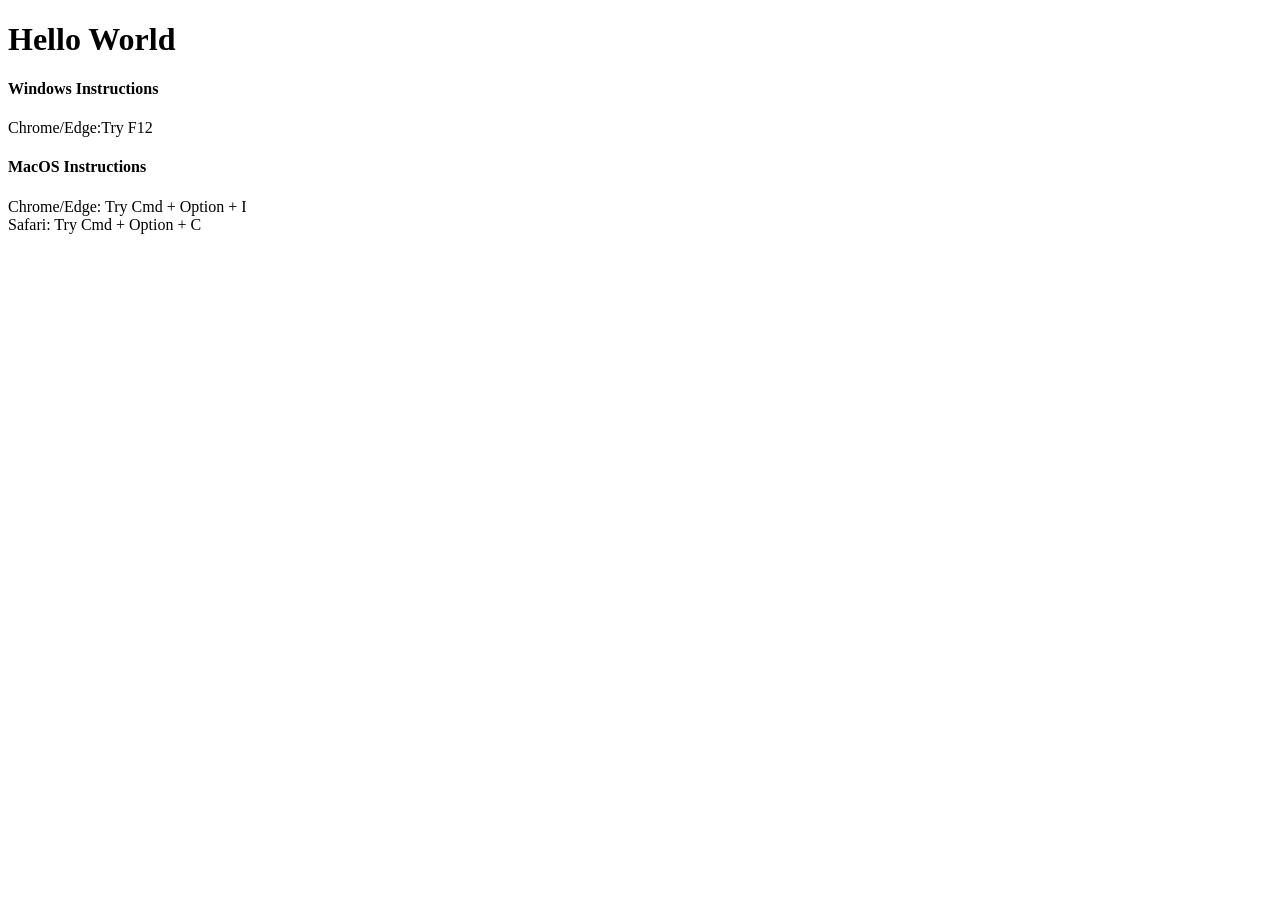
<file: demos/01_Demo_HelloWorld/index.html>
<!DOCTYPE html>
<html lang="en">
<head>
    <meta charset="UTF-8">
    <meta name="viewport" content="width=device-width, initial-scale=1.0">
    <title>Hello World</title>

</head>
<body>

    <div class="page-layout">

        <div class="container">

            <h1>Hello World</h1>
            <h4>Windows Instructions</h4>
            <p>
                Chrome/Edge:Try F12
            </p>
            <h4>MacOS Instructions</h4>
            <p>
                Chrome/Edge: Try Cmd + Option + I <br>
                Safari: Try Cmd + Option + C
            </p>

        </div>

    </div>

    <script>

        function sayHello() {

            var myName =  "Hannah";

            if (myName == "Josh") {

                // Josh Speaks
                console.log("Hello, World! My name is Josh.");

            } else if(myName == "Hannah") {

                // Hannah Speaks
                console.log("Hello, World! My name is Hannah.");

            } else {

                // Assign a default message.
                console.log("Hello, World!");

            }

            // Assign a message that always displays.
            console.log("The End.");

        }


        sayHello();


    </script>

</body>
</html>
</file>
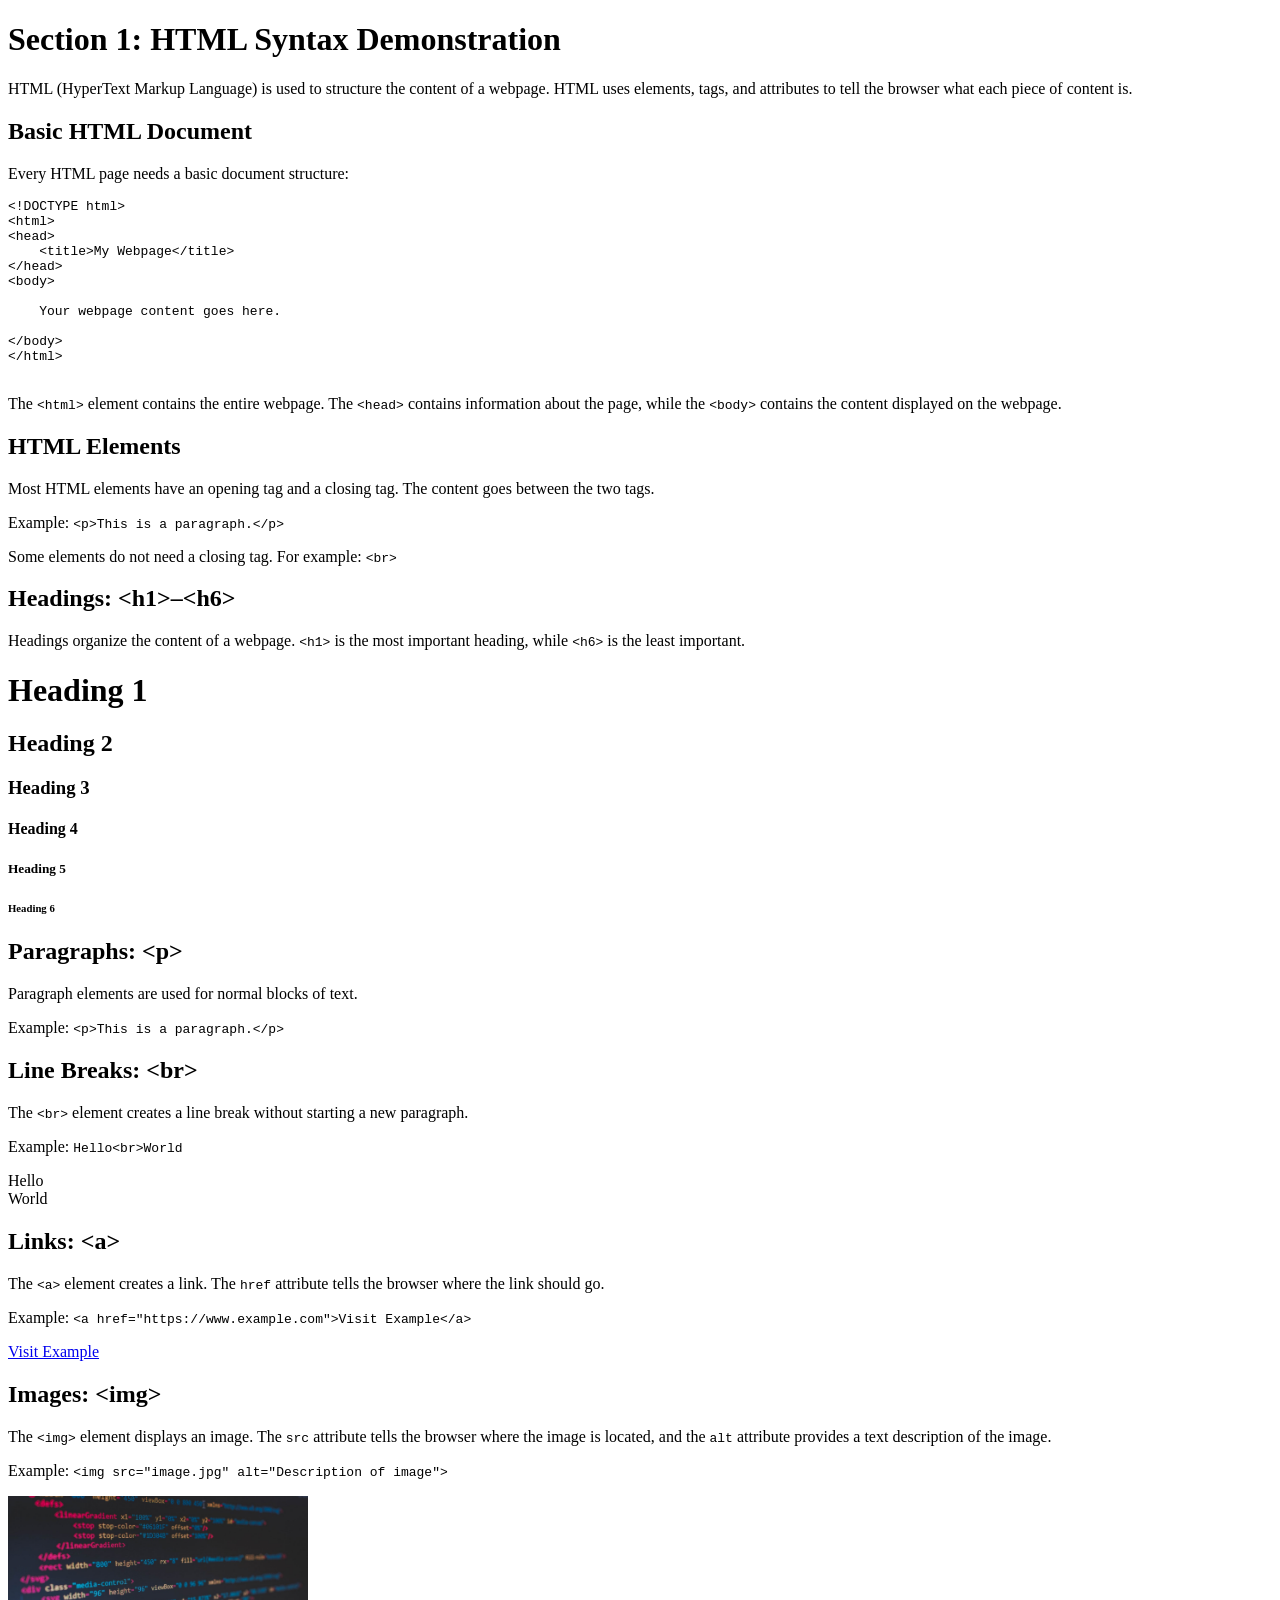
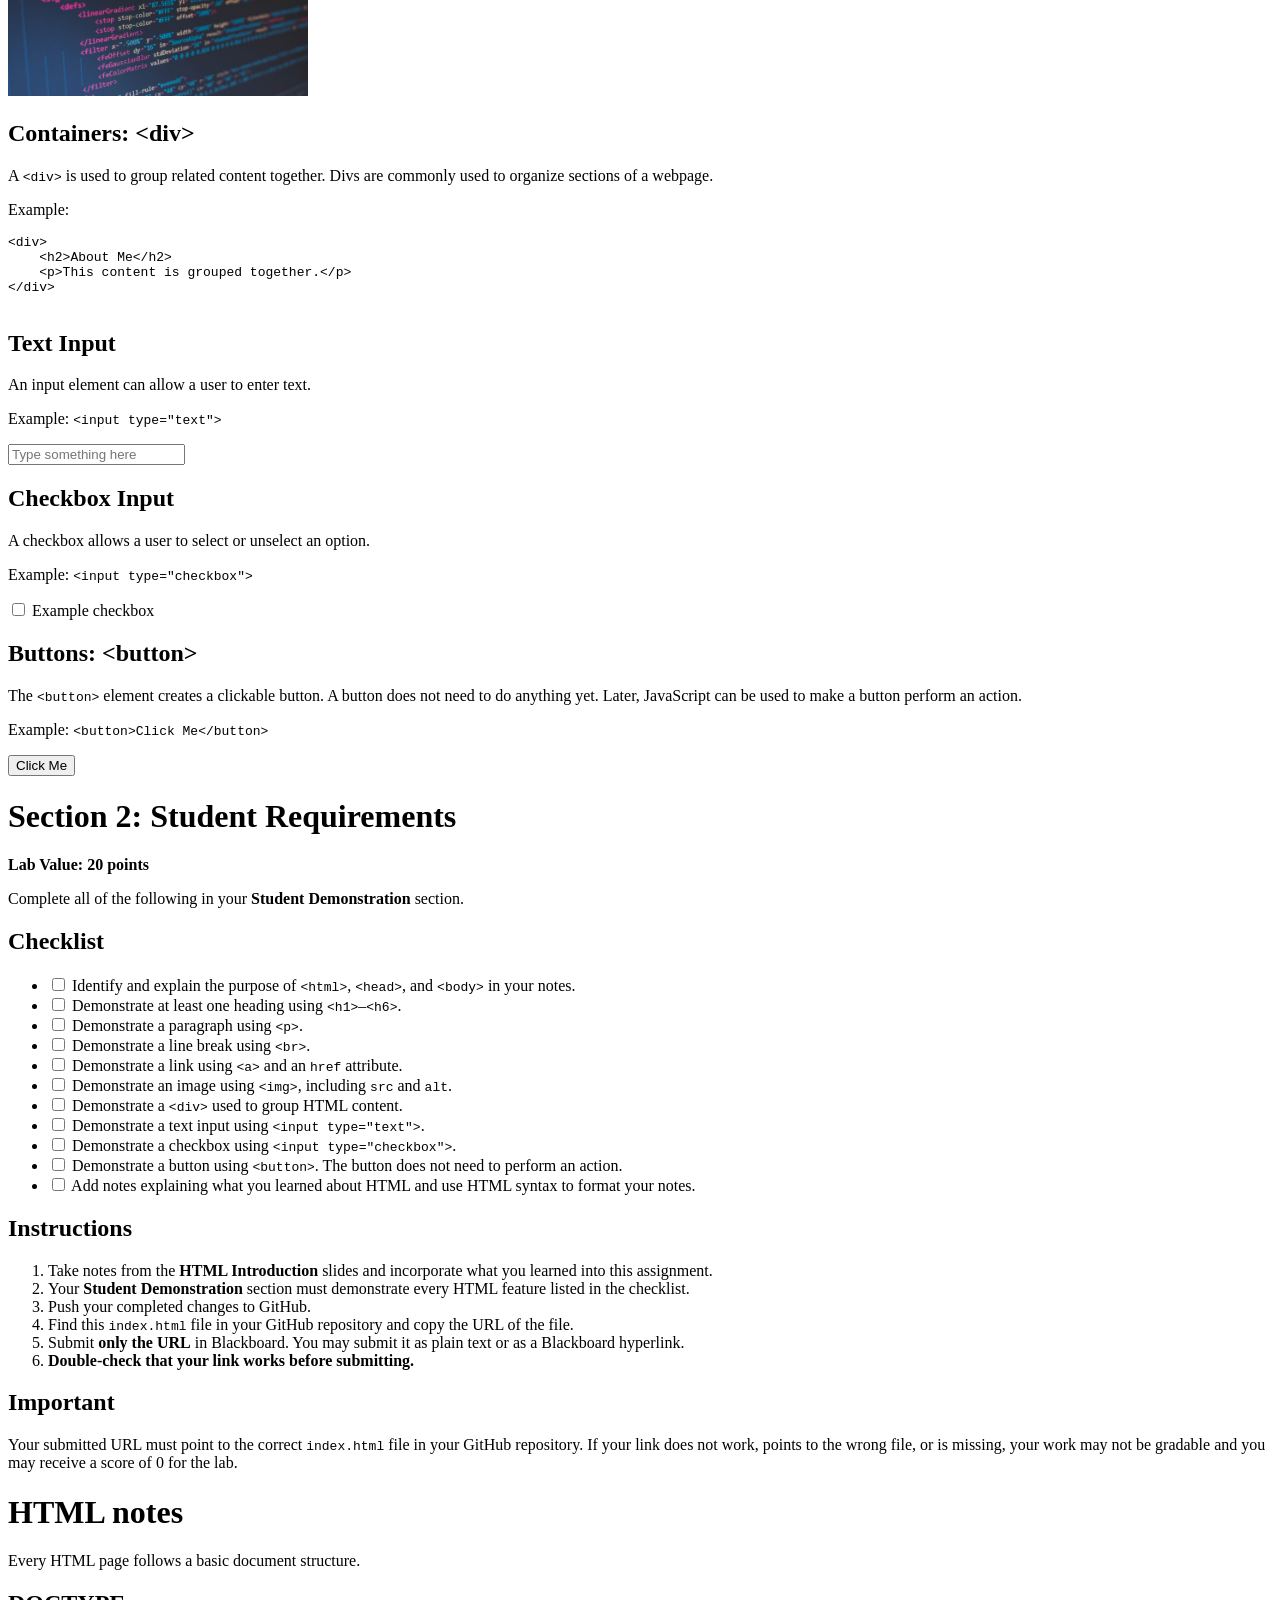
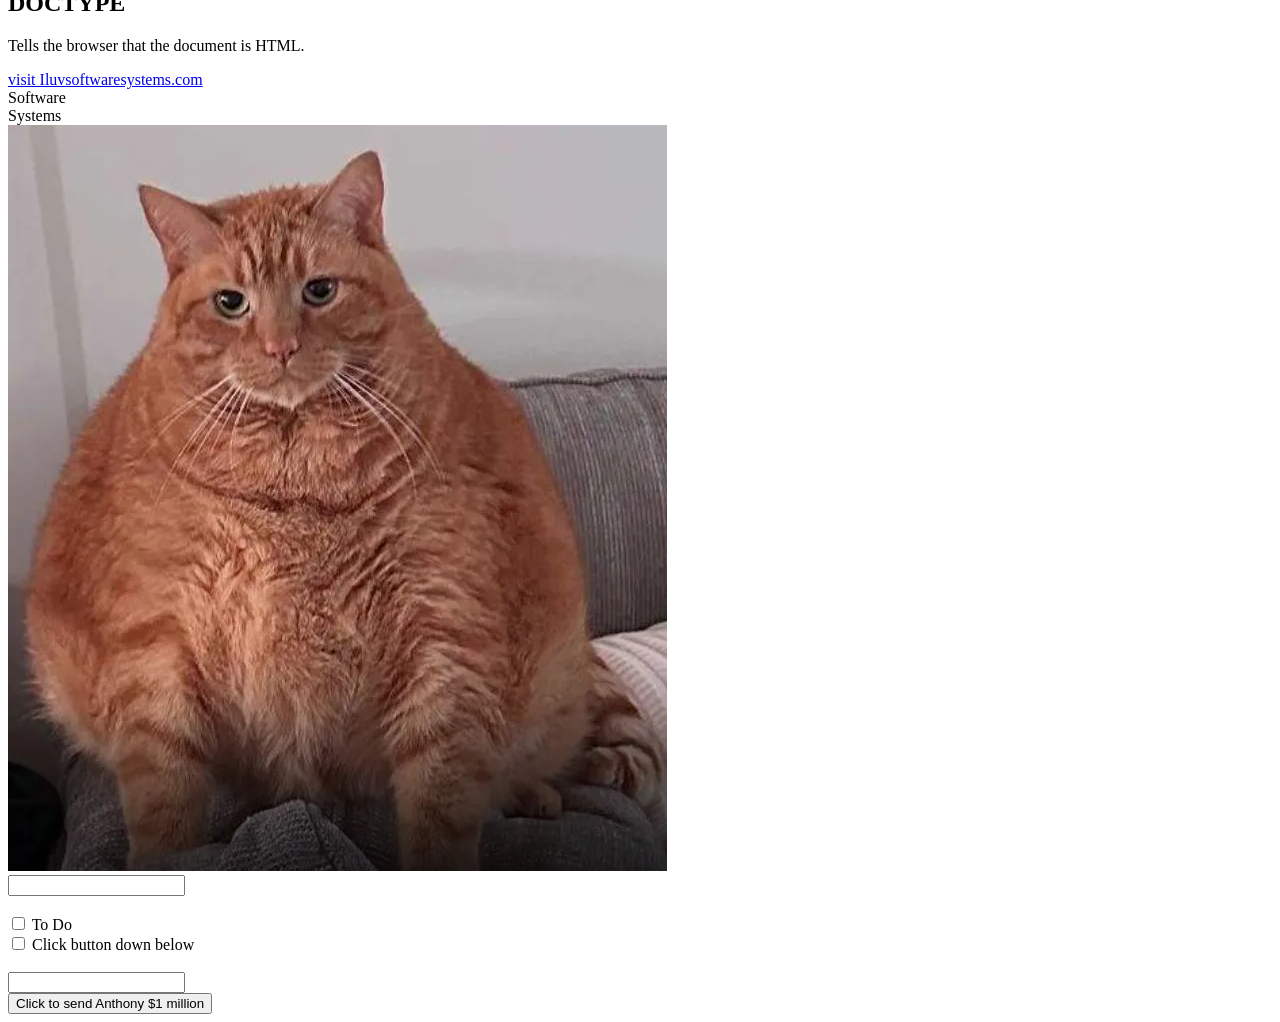
<file: labs/lab04-HTML-introduction/index.html>
<!DOCTYPE html>
<html lang="en">
<head>
    <meta charset="UTF-8">
    <title>Hyper Text Markup Language</title>
</head>

<body>

    <!-- =========================================================
         SECTION 1: HTML SYNTAX DEMONSTRATION
         ========================================================= -->

    <div>
        <h1>Section 1: HTML Syntax Demonstration</h1>

        <p>
            HTML (HyperText Markup Language) is used to structure the
            content of a webpage. HTML uses elements, tags, and attributes
            to tell the browser what each piece of content is.
        </p>

        <h2>Basic HTML Document</h2>

        <p>
            Every HTML page needs a basic document structure:
        </p>

        <pre>
&lt;!DOCTYPE html&gt;
&lt;html&gt;
&lt;head&gt;
    &lt;title&gt;My Webpage&lt;/title&gt;
&lt;/head&gt;
&lt;body&gt;

    Your webpage content goes here.

&lt;/body&gt;
&lt;/html&gt;
        </pre>

        <p>
            The <code>&lt;html&gt;</code> element contains the entire webpage.
            The <code>&lt;head&gt;</code> contains information about the page,
            while the <code>&lt;body&gt;</code> contains the content displayed
            on the webpage.
        </p>


        <h2>HTML Elements</h2>

        <p>
            Most HTML elements have an opening tag and a closing tag.
            The content goes between the two tags.
        </p>

        <p>
            Example:
            <code>&lt;p&gt;This is a paragraph.&lt;/p&gt;</code>
        </p>

        <p>
            Some elements do not need a closing tag. For example:
            <code>&lt;br&gt;</code>
        </p>


        <h2>Headings: &lt;h1&gt;–&lt;h6&gt;</h2>

        <p>
            Headings organize the content of a webpage.
            <code>&lt;h1&gt;</code> is the most important heading,
            while <code>&lt;h6&gt;</code> is the least important.
        </p>

        <h1>Heading 1</h1>
        <h2>Heading 2</h2>
        <h3>Heading 3</h3>
        <h4>Heading 4</h4>
        <h5>Heading 5</h5>
        <h6>Heading 6</h6>


        <h2>Paragraphs: &lt;p&gt;</h2>

        <p>
            Paragraph elements are used for normal blocks of text.
        </p>

        <p>
            Example:
            <code>&lt;p&gt;This is a paragraph.&lt;/p&gt;</code>
        </p>


        <h2>Line Breaks: &lt;br&gt;</h2>

        <p>
            The <code>&lt;br&gt;</code> element creates a line break
            without starting a new paragraph.
        </p>

        <p>
            Example:
            <code>Hello&lt;br&gt;World</code>
        </p>

        <p>
            Hello<br>
            World
        </p>


        <h2>Links: &lt;a&gt;</h2>

        <p>
            The <code>&lt;a&gt;</code> element creates a link.
            The <code>href</code> attribute tells the browser where
            the link should go.
        </p>

        <p>
            Example:
            <code>&lt;a href="https://www.example.com"&gt;Visit Example&lt;/a&gt;</code>
        </p>

        <p>
            <a href="https://www.example.com">Visit Example</a>
        </p>


        <h2>Images: &lt;img&gt;</h2>

        <p>
            The <code>&lt;img&gt;</code> element displays an image.
            The <code>src</code> attribute tells the browser where the
            image is located, and the <code>alt</code> attribute provides
            a text description of the image.
        </p>

        <p>
            Example:
            <code>&lt;img src="image.jpg" alt="Description of image"&gt;</code>
        </p>

        <img src="./assets/image.jpg" alt="HTML Webpage" width="300" height="200">


        <h2>Containers: &lt;div&gt;</h2>

        <p>
            A <code>&lt;div&gt;</code> is used to group related content
            together. Divs are commonly used to organize sections of a webpage.
        </p>

        <p>
            Example:
        </p>

        <pre>
&lt;div&gt;
    &lt;h2&gt;About Me&lt;/h2&gt;
    &lt;p&gt;This content is grouped together.&lt;/p&gt;
&lt;/div&gt;
        </pre>


        <h2>Text Input</h2>

        <p>
            An input element can allow a user to enter text.
        </p>

        <p>
            Example:
            <code>&lt;input type="text"&gt;</code>
        </p>

        <p>
            <input type="text" placeholder="Type something here">
        </p>


        <h2>Checkbox Input</h2>

        <p>
            A checkbox allows a user to select or unselect an option.
        </p>

        <p>
            Example:
            <code>&lt;input type="checkbox"&gt;</code>
        </p>

        <p>
            <input type="checkbox"> Example checkbox
        </p>


        <h2>Buttons: &lt;button&gt;</h2>

        <p>
            The <code>&lt;button&gt;</code> element creates a clickable
            button. A button does not need to do anything yet. Later,
            JavaScript can be used to make a button perform an action.
        </p>

        <p>
            Example:
            <code>&lt;button&gt;Click Me&lt;/button&gt;</code>
        </p>

        <p>
            <button>Click Me</button>
        </p>

    </div>


    <!-- =========================================================
         SECTION 2: STUDENT REQUIREMENTS
         ========================================================= -->

    <div>

        <h1>Section 2: Student Requirements</h1>

        <p>
            <strong>Lab Value: 20 points</strong>
        </p>

        <p>
            Complete all of the following in your
            <strong>Student Demonstration</strong> section.
        </p>


        <h2>Checklist</h2>

        <ul>

            <li>
                <input type="checkbox">
                Identify and explain the purpose of
                <code>&lt;html&gt;</code>, <code>&lt;head&gt;</code>,
                and <code>&lt;body&gt;</code> in your notes.
            </li>

            <li>
                <input type="checkbox">
                Demonstrate at least one heading using
                <code>&lt;h1&gt;</code>–<code>&lt;h6&gt;</code>.
            </li>

            <li>
                <input type="checkbox">
                Demonstrate a paragraph using <code>&lt;p&gt;</code>.
            </li>

            <li>
                <input type="checkbox">
                Demonstrate a line break using <code>&lt;br&gt;</code>.
            </li>

            <li>
                <input type="checkbox">
                Demonstrate a link using <code>&lt;a&gt;</code> and
                an <code>href</code> attribute.
            </li>

            <li>
                <input type="checkbox">
                Demonstrate an image using <code>&lt;img&gt;</code>,
                including <code>src</code> and <code>alt</code>.
            </li>

            <li>
                <input type="checkbox">
                Demonstrate a <code>&lt;div&gt;</code> used to group
                HTML content.
            </li>

            <li>
                <input type="checkbox">
                Demonstrate a text input using
                <code>&lt;input type="text"&gt;</code>.
            </li>

            <li>
                <input type="checkbox">
                Demonstrate a checkbox using
                <code>&lt;input type="checkbox"&gt;</code>.
            </li>

            <li>
                <input type="checkbox">
                Demonstrate a button using <code>&lt;button&gt;</code>.
                The button does not need to perform an action.
            </li>

            <li>
                <input type="checkbox">
                Add notes explaining what you learned about HTML and
                use HTML syntax to format your notes.
            </li>

        </ul>


        <h2>Instructions</h2>

        <ol>

            <li>
                Take notes from the <strong>HTML Introduction</strong>
                slides and incorporate what you learned into this assignment.
            </li>

            <li>
                Your <strong>Student Demonstration</strong> section must
                demonstrate every HTML feature listed in the checklist.
            </li>

            <li>
                Push your completed changes to GitHub.
            </li>

            <li>
                Find this <code>index.html</code> file in your GitHub
                repository and copy the URL of the file.
            </li>

            <li>
                Submit <strong>only the URL</strong> in Blackboard.
                You may submit it as plain text or as a Blackboard hyperlink.
            </li>

            <li>
                <strong>Double-check that your link works before submitting.</strong>
            </li>

        </ol>


        <h2>Important</h2>

        <p>
            Your submitted URL must point to the correct
            <code>index.html</code> file in your GitHub repository.
            If your link does not work, points to the wrong file, or is
            missing, your work may not be gradable and you may receive
            a score of 0 for the lab.
        </p>

    </div>


    <!-- =========================================================
         SECTION 3: STUDENT DEMONSTRATION
         ========================================================= -->
    
    
    <div>
    <h1> HTML notes </h1>
    <p> Every HTML page follows a basic document structure. </p>
    <h2> DOCTYPE</h2>
    <p> Tells the browser that the document is HTML.</p>
    </div>



    <a href="https://github.com/Antwestern17"> visit Iluvsoftwaresystems.com </a>
    <div>
    Software<br>Systems
    </div>
    <div>
    <img src="./assets/fat cat.webp" alt="Fat orange Cat">
    </div>
    
     <div>
    <input type="text">
    </div>
   
    <br>
    <input type="checkbox"> To Do
    
    <br>
    <input type="checkbox"> Click button down below
    <br>
    <br>
    <input type="text">
    <br>
    <button>Click to send Anthony $1 million</button>

    





</body>
</file>
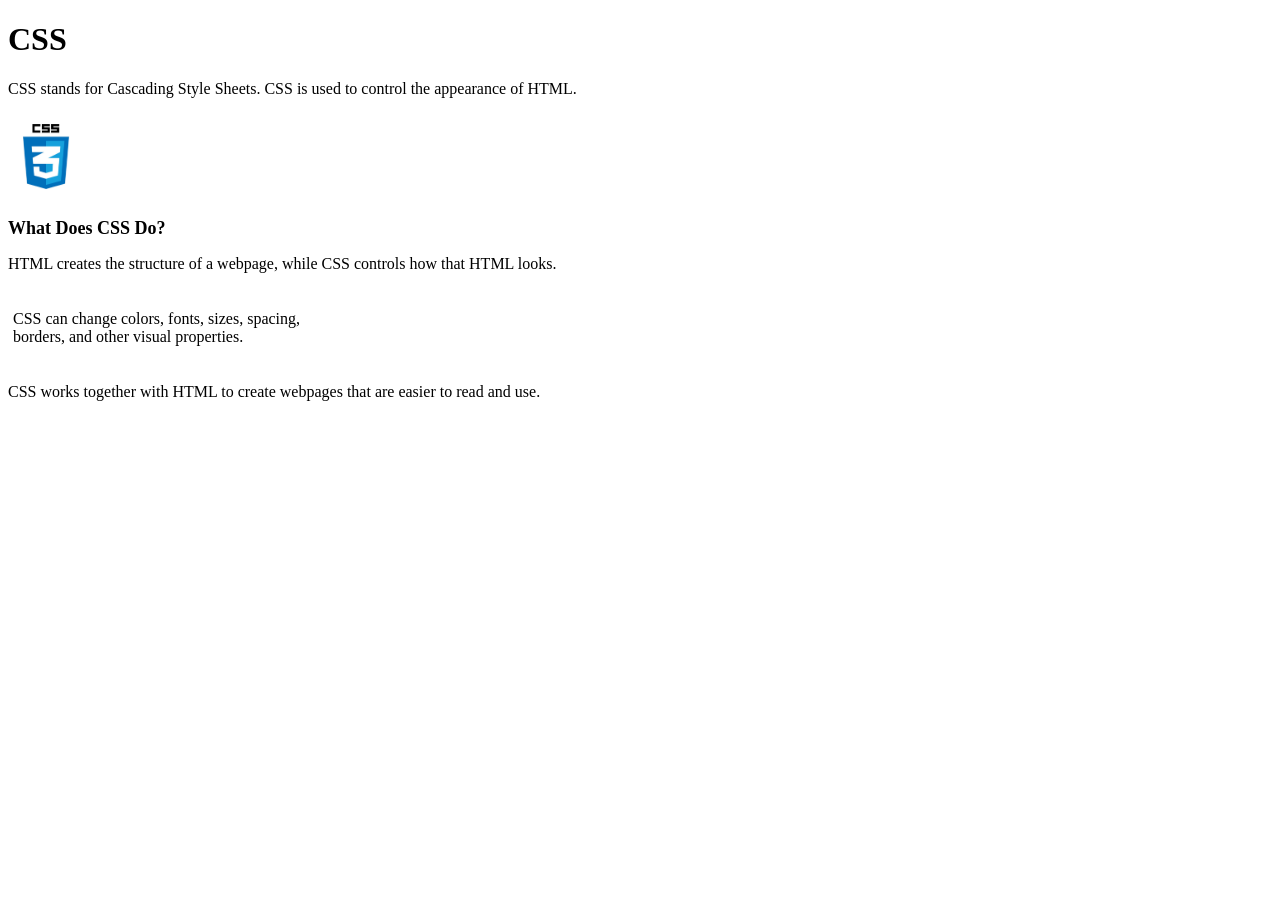
<file: labs/lab05-CSS-introduction/index.html>
<!DOCTYPE html>
<html lang="en">
<head>
    <meta charset="UTF-8">
    <meta name="viewport" content="width=device-width, initial-scale=1.0">
    <title>Introduction to CSS</title>

    <!-- EXTERNAL CSS: This HTML file is connected to the style.css file. -->
    <link rel="stylesheet" href="./styling/style.css">

    <!-- INTERNAL CSS: This style is written directly inside this HTML file. -->
    <style>
        body {
            background-color: white;
        }
    </style>
</head>
<body>

    <h1>CSS</h1>

    <p>CSS stands for Cascading Style Sheets. CSS is used to control the appearance of HTML.</p>

    <img id="cssLogo" src="./assets/CSS3_logo.jpg" alt="CSS Logo">

    <h2>What Does CSS Do?</h2>

    <p>HTML creates the structure of a webpage, while CSS controls how that HTML looks.</p>

    <div class="info-box">
        <p>CSS can change colors, fonts, sizes, spacing, borders, and other visual properties.</p>
    </div>

    <!-- INLINE CSS: This style is written directly inside this HTML element. -->
    <p style="font-weight: normal;">CSS works together with HTML to create webpages that are easier to read and use.</p>

</body>
</html>
</file>
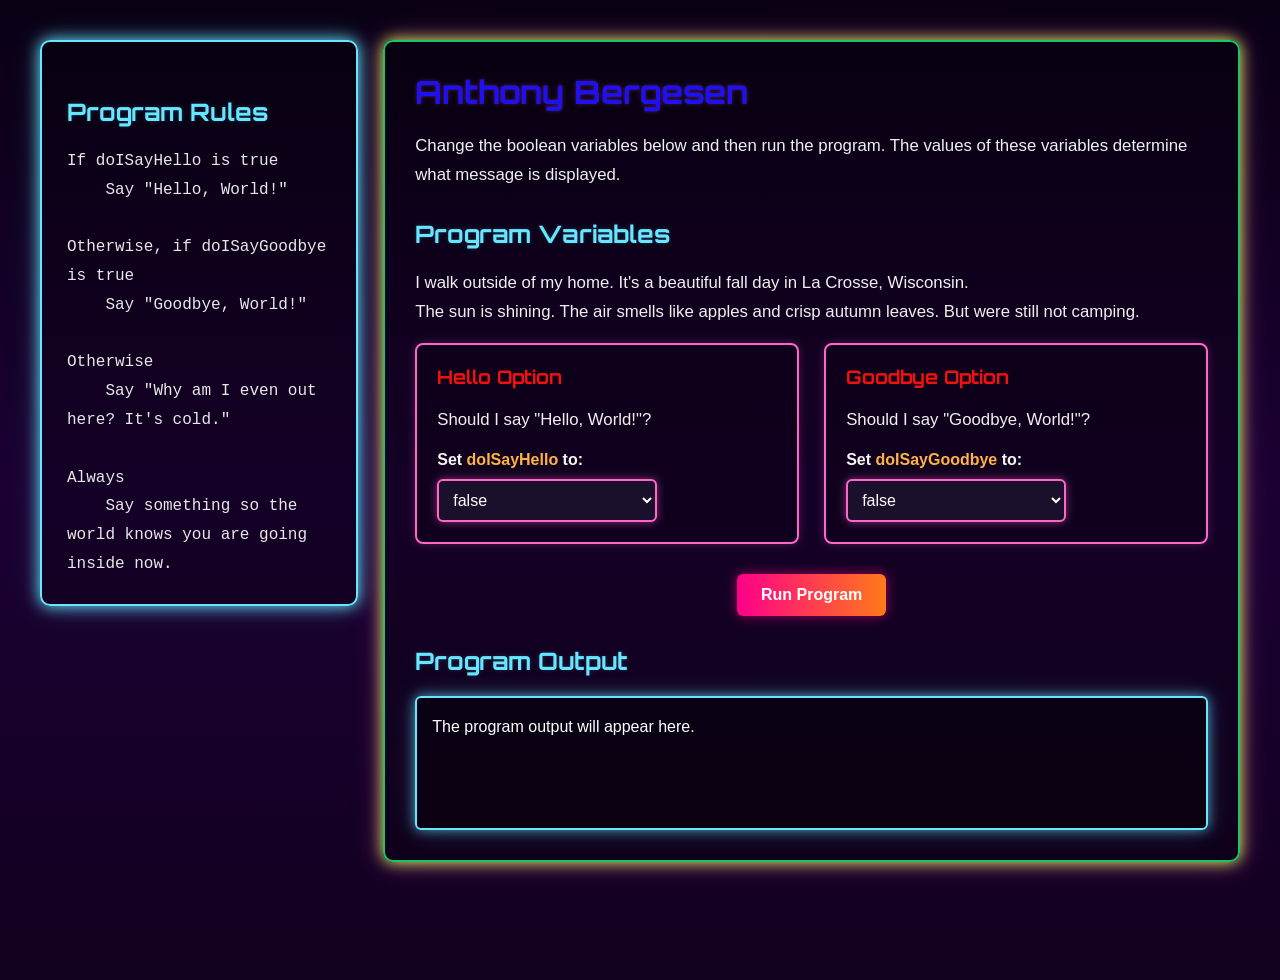
<file: labs/lab06-programming-introduction/index.html>
<!DOCTYPE html>
<html lang="en">
<head>
    <meta charset="UTF-8">
    <meta name="viewport" content="width=device-width, initial-scale=1.0">
    <title>Decision Making Program</title>

    <link rel="stylesheet" type="text/css" href="css/style.css">
</head>
<body>

    <div class="page-layout">

        <aside class="sidebar">

            <h2>Program Rules</h2>

            <div class="rules">

                If doISayHello is true<br>
                &nbsp;&nbsp;&nbsp;&nbsp;Say "Hello, World!"<br><br>

                Otherwise, if doISayGoodbye is true<br>
                &nbsp;&nbsp;&nbsp;&nbsp;Say "Goodbye, World!"<br><br>

                Otherwise<br>
                &nbsp;&nbsp;&nbsp;&nbsp;Say "Why am I even out here? It's cold."<br><br>

                Always<br>
                &nbsp;&nbsp;&nbsp;&nbsp;Say something so the world knows you are going inside now.

            </div>

        </aside>

        <div class="container">

            <h1>Anthony Bergesen</h1>

            <p>
                Change the boolean variables below and then run the program.
                The values of these variables determine what message is displayed.
            </p>

            <h2>Program Variables</h2>

            <p>
                I walk outside of my home. It's a beautiful fall day in La Crosse, Wisconsin.
                <br>
                The sun is shining. The air smells like apples and crisp autumn leaves. But were still not camping.
            </p>

            <div class="variable-container">

                <div class="variable-card">

                    <h3>Hello Option</h3>

                    <p>
                        Should I say "Hello, World!"?
                    </p>

                    <label for="helloInput">
                        Set <strong>doISayHello</strong> to:&nbsp;
                    </label>

                    <select id="helloInput">
                        <option value="true">true</option>
                        <option value="false" selected>false</option>
                    </select>

                </div>

                <div class="variable-card">

                    <h3>Goodbye Option</h3>

                    <p>
                        Should I say "Goodbye, World!"?
                    </p>

                    <label for="goodbyeInput">
                        Set <strong>doISayGoodbye</strong> to:&nbsp;
                    </label>

                    <select id="goodbyeInput">
                        <option value="true">true</option>
                        <option value="false" selected>false</option>
                    </select>

                </div>

            </div>

            <button onclick="runProgram()">Run Program</button>

            <h2>Program Output</h2>

            <div id="output">
                The program output will appear here.
            </div>

        </div>

    </div>

    <script>

        let doISayHello = true;
        let doISayGoodbye = false;

        function updateVariables() {

            doISayHello =
                document.getElementById("helloInput").value == "true";

            doISayGoodbye =
                document.getElementById("goodbyeInput").value == "true";

        }

        function displayMessages(message, finalMessage) {

            document.getElementById("output").innerHTML =
                message + "<br>" + "..." + "<br>" + "..." + "<br>" + finalMessage;

        }

        function sayHello() {

            /***********************************************************************
            * DIRECTIONS
            *
            * Run the program using every possible combination of true and false
            * values for the variables below.
            *
            * Record your observations for each test in the Student Observation
            * Area.
            ***********************************************************************/

            /*
                STUDENT OBSERVATION AREA
            
                Test #1
                doISayHello = true
                doISayGoodbye = true
             
                Observation:Whats up world


                Yall crazy for camping in cold weather.
            
                ***********************************************************************
                
                Test #2
                doISayHello = false
                doISayGoodbye = false
             
                Observation: I dont camp in cold weather.
                
                yall crazy for camping in cold weather.


            
                ***********************************************************************

                Test #3
                doISayHello = true
                doISayGoodbye = false
             
                Observation:Whats up world

                Yall crazy for camping in cold weather.

                ***********************************************************************    

                Test #4
                doISayHello = false
                doISayGoodbye = true
             
                Observation:Adios, World!

                Yall crazy for camping in cold weather. 
                
            */
    

            let message;
            let finalMessage;

            if(doISayHello == false) {

                // Assign a greeting message.

                message = "What's up, World!";

            } else if(doISayGoodbye === true) {

                // Assign a goodbye message.

                message = "Adios, World!";

            } else {

                // Assign a default message.

                message = "I dont camp in cold weather.";

            }

            // Assign a message that always displays.

            finalMessage = "Yall crazy for camping in cold weather.";

            displayMessages(message, finalMessage);

        }

        function runProgram() {

            updateVariables();
            sayHello();

        }

    </script>

</body>
</html>
</file>
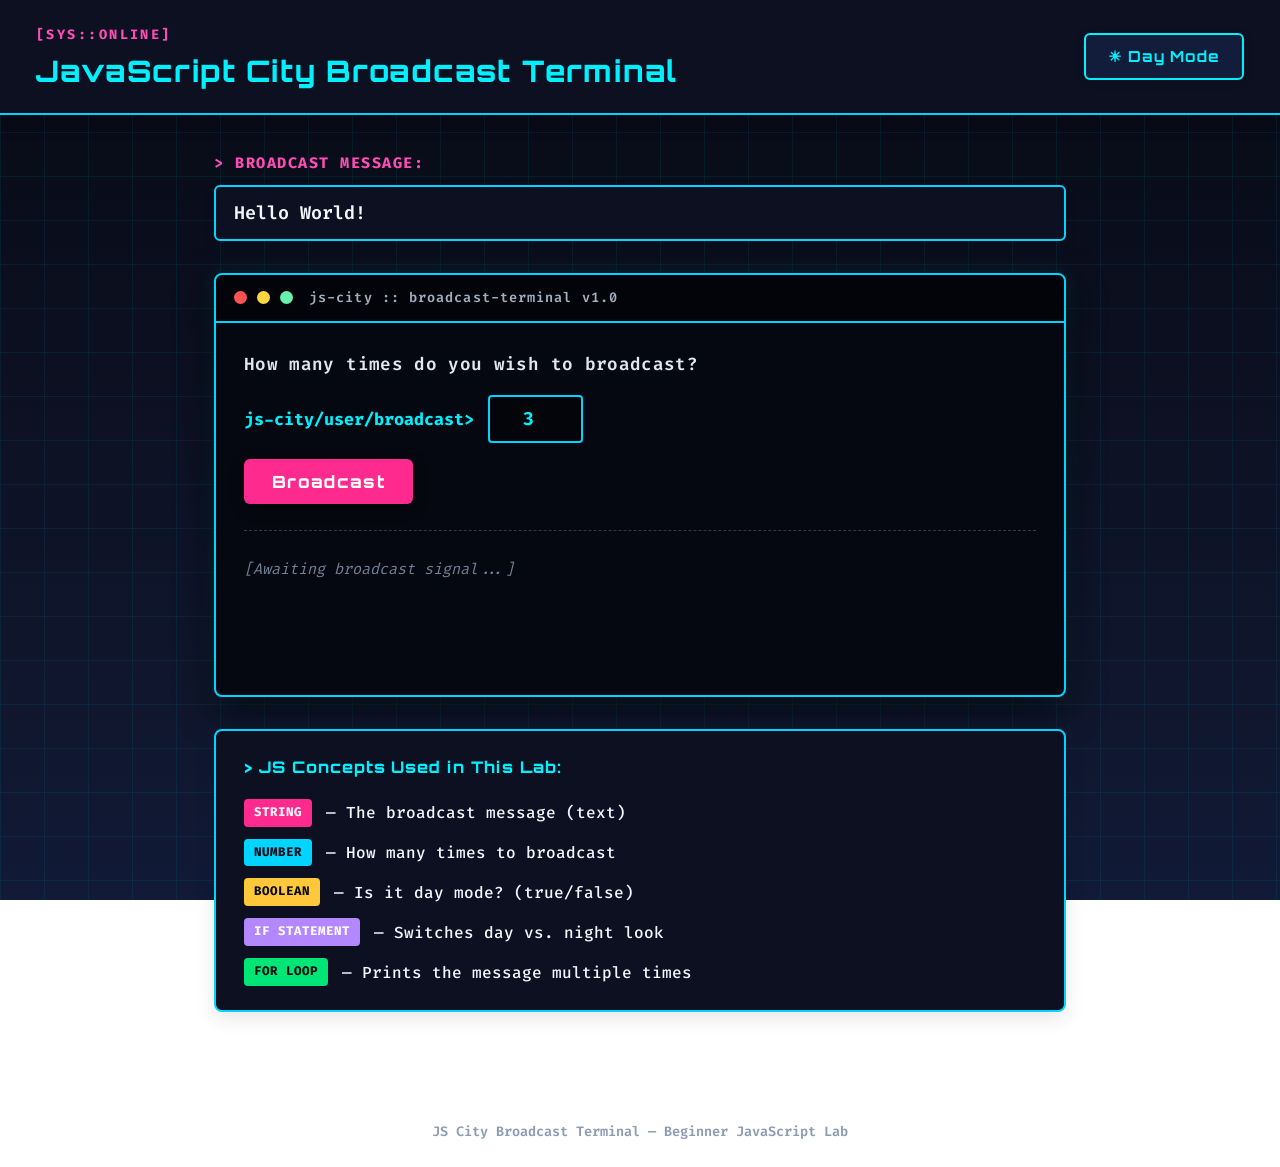
<file: labs/lab07-javascript-introduction/index.html>
<!DOCTYPE html>
<html lang="en">
<head>
  <meta charset="UTF-8" />
  <meta name="viewport" content="width=device-width, initial-scale=1.0" />
  <title>JavaScript City Broadcast Terminal</title>
  <link rel="stylesheet" href="css/style.css" />
</head>
<body id="page-body">

  <!-- ===== PAGE HEADER ===== -->
  <header class="site-header">
    <div class="header-left">
      <span class="header-tag">[SYS::ONLINE]</span>
      <h1 class="site-title">JavaScript City Broadcast Terminal</h1>
    </div>
    <div class="header-right">
      <!-- Day/Night Toggle Button -->
      <button id="toggle-btn" onclick="toggleDayNight()">☀ Day Mode</button>
    </div>
  </header>

  <!-- ===== MAIN CONTENT ===== -->
  <main class="main-content">

    <!-- Message Input Section -->
    <section class="input-section">
      <label for="message-input" class="input-label">
        &gt; BROADCAST MESSAGE:
      </label>
      <input
        type="text"
        id="message-input"
        class="message-input"
        value="Hello World!"
        placeholder="Type your message here..."
      />
    </section>

    <!-- Terminal Window -->
    <section class="terminal-wrapper">
      <div class="terminal-titlebar">
        <span class="dot dot-red"></span>
        <span class="dot dot-yellow"></span>
        <span class="dot dot-green"></span>
        <span class="terminal-label">js-city :: broadcast-terminal v1.0</span>
      </div>

      <div class="terminal-body">

        <!-- Terminal Prompt Area -->
        <div class="terminal-prompt-area">
          <p class="terminal-question">How many times do you wish to broadcast?</p>
          <div class="terminal-input-row">
            <label for="count-input" class="prompt-label">js-city/user/broadcast&gt;</label>
            <input
              type="number"
              id="count-input"
              class="count-input"
              min="1"
              max="50"
              value="3"
            />
          </div>
          <button id="broadcast-btn" onclick="runBroadcast()"> Broadcast</button>
        </div>

        <!-- Terminal Output -->
        <div class="terminal-divider"></div>
        <div id="terminal-output" class="terminal-output">
          <p class="output-idle">[Awaiting broadcast signal...]</p>
        </div>

      </div>
    </section>

    <!-- Beginner Concept Labels -->
    <section class="concept-legend">
      <h2 class="legend-title">&gt; JS Concepts Used in This Lab:</h2>
      <ul class="legend-list">
        <li><span class="tag tag-string">STRING</span> — The broadcast message (text)</li>
        <li><span class="tag tag-number">NUMBER</span> — How many times to broadcast</li>
        <li><span class="tag tag-boolean">BOOLEAN</span> — Is it day mode? (true/false)</li>
        <li><span class="tag tag-if">IF STATEMENT</span> — Switches day vs. night look</li>
        <li><span class="tag tag-loop">FOR LOOP</span> — Prints the message multiple times</li>
      </ul>
    </section>

  </main>

  <footer class="site-footer">
    <p>JS City Broadcast Terminal &mdash; Beginner JavaScript Lab</p>
  </footer>

  <!--
  =============================================================
  1. CRITICAL CONNECTION FAILURE

  The website's JavaScript file is not being loaded.

  Symptoms:
  - The Day/Night button does not work.
  - The Broadcast button does not work.
  - No JavaScript functions will run.

  Your mission:
  Reconnect index.html to the JavaScript file by adding
  the missing script reference near the bottom of the page.
  =============================================================
  --><script src="js/script.js"></script>
</body>
</html>
</file>
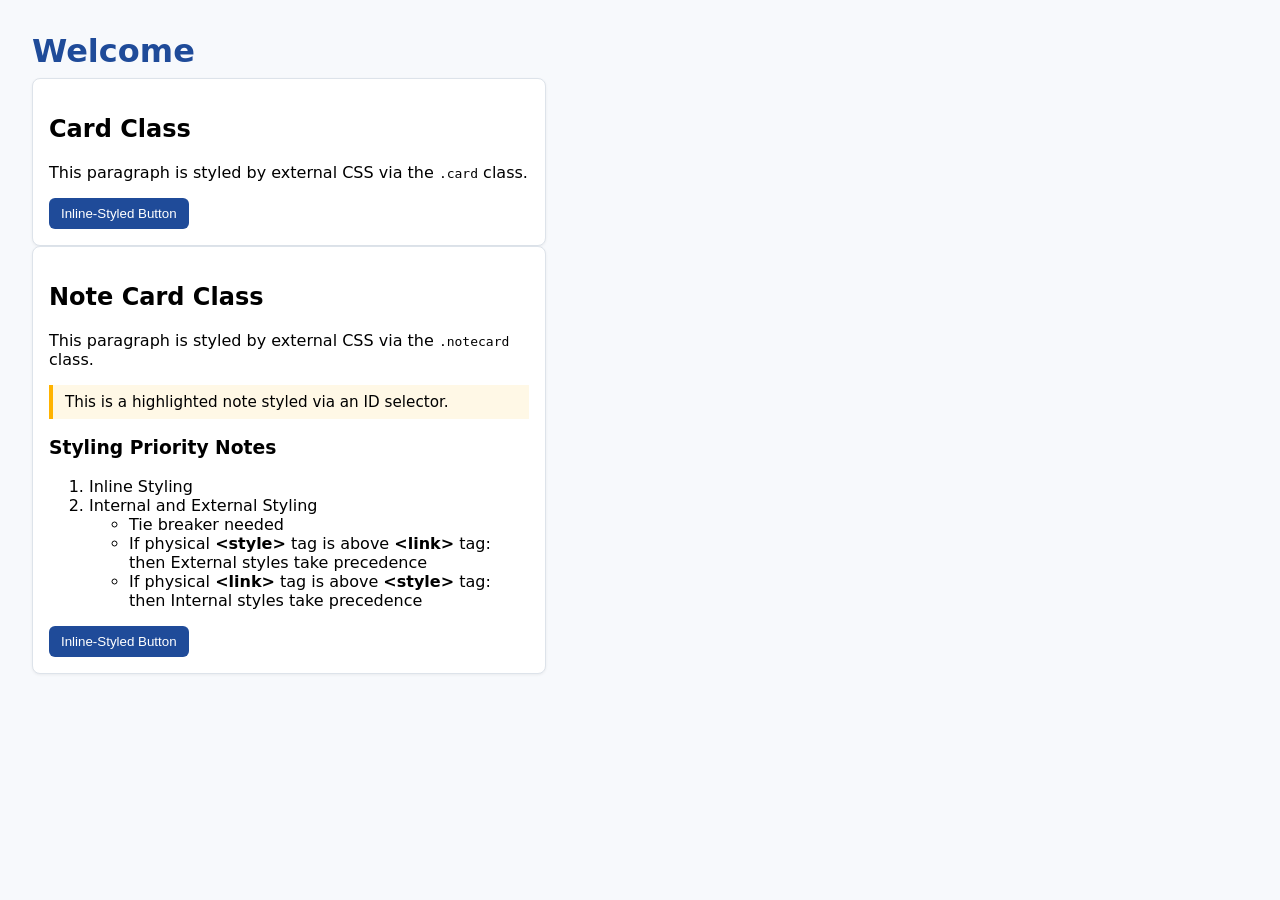
<file: demos/00_Demo_HTML_CSS_Portfolio/04-External-Inline-Internal-CSS/index.html>
<!DOCTYPE html>
<html lang="en">
<head>
  <meta charset="UTF-8" />
  <title>Internal, External, and Inline CSS Example</title>

  <!-- External CSS (site-wide/base styles) -->
  <link rel="stylesheet" href="style.css" />

  <!-- Internal CSS (page-specific styles or quick overrides) -->
  <style>
    /* Internal style applied to all h1 elements */
    h1 {
      color: #1f4b99;
      margin-bottom: 0.5rem;
    }
  </style>
</head>
<body>
  <h1>Welcome</h1>

  <div class="card">
    <h2>Card Class</h2>
    <p>This paragraph is styled by external CSS via the <code>.card</code> class.</p>

    <!-- Inline CSS (style for this element only) -->
    <button style="background:#1f4b99;color:white;border:none;padding:0.5rem 0.75rem;border-radius:6px;cursor:pointer;">
      Inline-Styled Button
    </button>
  </div>
  <div class="card">
    <h2>Note Card Class</h2>
    <p>This paragraph is styled by external CSS via the <code>.notecard</code> class.</p>

        <!-- Example use of the ID selector -->
    <p id="special-note">This is a highlighted note styled via an ID selector.</p>

    <h3>Styling Priority Notes</h3>
    <ol>
      <li>Inline Styling</li>
      <li>Internal and External Styling
        <ul>
          <li>Tie breaker needed</li>
          <li>If physical <strong>&lt;style&gt;</strong> tag is above <strong>&lt;link&gt;</strong> tag: then External styles take precedence</li>
          <li>If physical <strong>&lt;link&gt;</strong> tag is above <strong>&lt;style&gt;</strong> tag: then Internal styles take precedence</li>
        </ul>
      </li>
    </ol>
    <!-- Inline CSS (style for this element only) -->
    <button style="background:#1f4b99;color:white;border:none;padding:0.5rem 0.75rem;border-radius:6px;cursor:pointer;">
      Inline-Styled Button
    </button>
  </div>
</body>
</html>
</file>
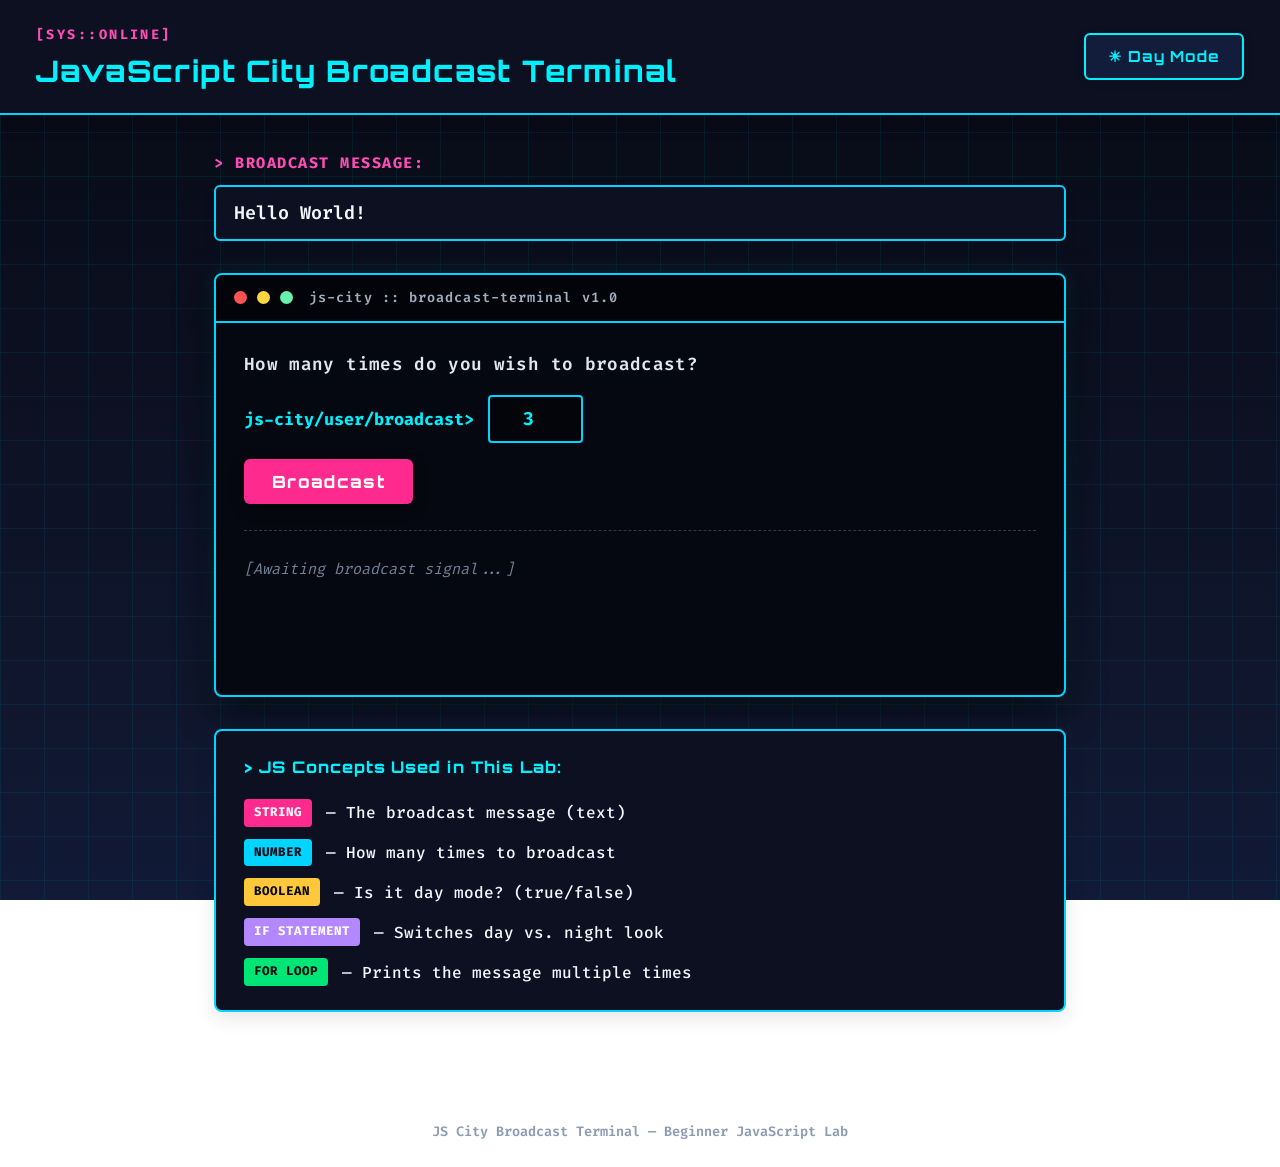
<file: demos/00_Demo_HTML_CSS_Portfolio/04-Javascript/index.html>
<!DOCTYPE html>
<html lang="en">
<head>
  <meta charset="UTF-8" />
  <meta name="viewport" content="width=device-width, initial-scale=1.0" />
  <title>JavaScript City Broadcast Terminal</title>
  <link rel="stylesheet" href="css/style.css" />
</head>
<body id="page-body">

  <!-- ===== PAGE HEADER ===== -->
  <header class="site-header">
    <div class="header-left">
      <span class="header-tag">[SYS::ONLINE]</span>
      <h1 class="site-title">JavaScript City Broadcast Terminal</h1>
    </div>
    <div class="header-right">
      <!-- Day/Night Toggle Button -->
      <button id="toggle-btn" onclick="toggleDayNight()">☀ Day Mode</button>
    </div>
  </header>

  <!-- ===== MAIN CONTENT ===== -->
  <main class="main-content">

    <!-- Message Input Section -->
    <section class="input-section">
      <label for="message-input" class="input-label">
        &gt; BROADCAST MESSAGE:
      </label>
      <input
        type="text"
        id="message-input"
        class="message-input"
        value="Hello World!"
        placeholder="Type your message here..."
      />
    </section>

    <!-- Terminal Window -->
    <section class="terminal-wrapper">
      <div class="terminal-titlebar">
        <span class="dot dot-red"></span>
        <span class="dot dot-yellow"></span>
        <span class="dot dot-green"></span>
        <span class="terminal-label">js-city :: broadcast-terminal v1.0</span>
      </div>

      <div class="terminal-body">

        <!-- Terminal Prompt Area -->
        <div class="terminal-prompt-area">
          <p class="terminal-question">How many times do you wish to broadcast?</p>
          <div class="terminal-input-row">
            <label for="count-input" class="prompt-label">js-city/user/broadcast&gt;</label>
            <input
              type="number"
              id="count-input"
              class="count-input"
              min="1"
              max="50"
              value="3"
            />
          </div>
          <button id="broadcast-btn" onclick="runBroadcast()"> Broadcast</button>
        </div>

        <!-- Terminal Output -->
        <div class="terminal-divider"></div>
        <div id="terminal-output" class="terminal-output">
          <p class="output-idle">[Awaiting broadcast signal...]</p>
        </div>

      </div>
    </section>

    <!-- Beginner Concept Labels -->
    <section class="concept-legend">
      <h2 class="legend-title">&gt; JS Concepts Used in This Lab:</h2>
      <ul class="legend-list">
        <li><span class="tag tag-string">STRING</span> — The broadcast message (text)</li>
        <li><span class="tag tag-number">NUMBER</span> — How many times to broadcast</li>
        <li><span class="tag tag-boolean">BOOLEAN</span> — Is it day mode? (true/false)</li>
        <li><span class="tag tag-if">IF STATEMENT</span> — Switches day vs. night look</li>
        <li><span class="tag tag-loop">FOR LOOP</span> — Prints the message multiple times</li>
      </ul>
    </section>

  </main>

  <footer class="site-footer">
    <p>JS City Broadcast Terminal &mdash; Beginner JavaScript Lab</p>
  </footer>

  <script src="js/script.js"></script>
</body>
</html>
</file>
<file: labs/lab05-CSS-introduction/styling/style.css>
/* ELEMENT SELECTOR: Styles every element of this type. */
h2 {
    color: black;
    font-family: "Times New Roman", serif;
    font-size: 18px;
}

/* CLASS SELECTOR: Styles elements with class="info-box". */
.info-box {
    background-color: white;
    padding: 5px;
    border: none;
    width: 300px;
}

/* ID SELECTOR: Styles the element with id="cssLogo". */
#cssLogo {
    margin: 5px;
    height: 75px;
}
</file>
<file: labs/lab06-programming-introduction/css/style.css>
/* ===== Fonts ===== */

@import url('https://fonts.googleapis.com/css2?family=Orbitron:wght@500;700&display=swap');

/* ===== Page ===== */

body {
    background: linear-gradient(
        to bottom,
        #090014 0%,
        #1b0033 50%,
        #12001f 100%
    );

    color: #ee0e0e;
    font-family: "Segoe UI", Arial, sans-serif;

    min-height: 100vh;

    margin: 0;
    padding: 40px;
}

/* ===== Layout ===== */

.page-layout {
    display: flex;
    gap: 25px;
    align-items: flex-start;
}

/* ===== Sidebar ===== */

.sidebar {
    flex: 1;
    max-width: 280px;

    padding: 25px;

    background: rgba(0, 0, 0, 0.25);

    border: 2px solid #66e6ff;
    border-radius: 10px;

    box-shadow:
        0 0 15px #66e6ff,
        0 0 30px rgba(102, 230, 255, 0.25);
}

/* ===== Rules ===== */

.rules {
    font-family: Consolas, "Courier New", monospace;

    color: #e8e8e8;

    line-height: 1.8;
}

/* ===== Main Content ===== */

.container {
    flex: 3;

    padding: 30px;

    background: rgba(0, 0, 0, 0.25);

    border: 2px solid #16c766;
    border-radius: 10px;

    box-shadow:
        0 0 15px #e4f358,
        0 0 30px rgba(255, 102, 204, 0.35);
}

/* ===== Headings ===== */

h1,
h2,
h3 {
    font-family: "Orbitron", sans-serif;
}

h1 {
    color: #1f11ee;

    margin-top: 0;
    margin-bottom: 20px;

    text-shadow: 0 0 4px rgba(255, 102, 204, 0.25);
}

h2 {
    color: #66e6ff;

    margin-top: 30px;

    text-shadow: 0 0 4px rgba(102, 230, 255, 0.2);
}

h3 {
    color: #f51010;

    margin-top: 0;
    margin-bottom: 15px;
}

/* ===== Text ===== */

p {
    color: #f0f0f0;

    font-size: 1.05rem;
    line-height: 1.7;
}

strong {
    color: #ffb347;
}

/* ===== Variable Cards ===== */

.variable-container {
    display: flex;
    gap: 25px;

    margin-bottom: 30px;
}

.variable-card {
    flex: 1;

    padding: 20px;

    background: rgba(0, 0, 0, 0.20);

    border: 2px solid #ff66cc;
    border-radius: 8px;

    box-shadow:
        0 0 10px rgba(255, 102, 204, 0.25);
}

/* ===== Labels ===== */

label {
    color: #f5f5f5;

    font-weight: 600;
}

/* ===== Dropdowns ===== */

select {
    width: 220px;

    padding: 10px;
    margin-top: 10px;

    background-color: #1a102b;

    color: white;

    border: 2px solid #ff66cc;
    border-radius: 6px;

    font-size: 1rem;
    font-family: inherit;

    box-shadow:
        0 0 8px rgba(255, 102, 204, 0.5);

    outline: none;
}

select:focus {
    box-shadow:
        0 0 12px #ff66cc,
        0 0 20px rgba(255, 102, 204, 0.5);
}

/* ===== Button ===== */

button {
    display: block;

    margin: 0 auto 30px auto;

    background: linear-gradient(
        to right,
        #ff0088,
        #ff7a18
    );

    color: white;

    border: none;
    border-radius: 6px;

    padding: 12px 24px;

    font-size: 1rem;
    font-weight: 600;
    font-family: inherit;

    cursor: pointer;

    box-shadow:
        0 0 12px rgba(255, 0, 136, 0.6);

    transition: all 0.2s ease;
}

button:hover {
    transform: translateY(-2px);

    box-shadow:
        0 0 18px rgba(255, 0, 136, 0.8),
        0 0 30px rgba(255, 0, 136, 0.4);
}

/* ===== Output ===== */

#output {
    margin-top: 15px;

    min-height: 100px;

    padding: 15px;

    background-color: rgba(0, 0, 0, 0.4);

    border: 2px solid #66e6ff;
    border-radius: 6px;

    color: #ffffff;

    font-size: 1rem;
    line-height: 1.8;

    box-shadow:
        0 0 12px rgba(102, 230, 255, 0.6),
        0 0 25px rgba(102, 230, 255, 0.25);
}

/* ===== Mobile ===== */

@media (max-width: 900px) {

    .page-layout {
        flex-direction: column;
    }

    .sidebar {
        max-width: 100%;
    }

    .variable-container {
        flex-direction: column;
    }

    select {
        width: 100%;
    }

}
</file>
<file: labs/lab07-javascript-introduction/css/style.css>
/* ============================================================
   CSS: JavaScript City Broadcast Terminal
   Synthwave / Cyberpunk Aesthetic (High Contrast & Legible)
   ============================================================ */

/* ----- Google Font Import ----- */
@import url('https://fonts.googleapis.com/css2?family=Fira+Code:wght@400;600;700&family=Orbitron:wght@600;800;900&display=swap');

/* ----- CSS Variables: Night Mode (Cooler Tones - Default) ----- */
:root {
  /* Backgrounds & Canvas */
  --bg-gradient:       linear-gradient(180deg, #070913 0%, #0d1224 50%, #111a36 100%);
  --bg-grid-color:     rgba(0, 229, 255, 0.07);

  /* Containers & Terminal */
  --surface-color:     #0c1020;
  --terminal-bg:       #060811;
  --terminal-border:   #00d4ff;
  --terminal-shadow:   0 12px 36px rgba(0, 0, 0, 0.75), 0 0 20px rgba(0, 212, 255, 0.15);

  /* Typography & Contrast */
  --text-main:         #f0f6fc;
  --text-muted:        #8b9bb4;
  --title-color:       #00f0ff;
  --title-sub:         #ff4db8;

  /* Interactive Accents */
  --accent-cyan:       #00f0ff;
  --accent-pink:       #ff2a8d;
  --btn-toggle-bg:     #121d3b;
  --btn-toggle-border: #00f0ff;
  --btn-toggle-text:   #00f0ff;

  --btn-action-bg:     #ff2a8d;
  --btn-action-text:   #ffffff;

  /* Output text */
  --output-text:       #5af7ff;
  --output-prefix:     #ff2a8d;

  /* Educational Concept Tags */
  --tag-string:        #ff2a8d;
  --tag-number:        #00d4ff;
  --tag-boolean:       #ffc83b;
  --tag-if:            #b388ff;
  --tag-loop:          #00e676;

  /* Window Dots */
  --dot-red:           #ff5252;
  --dot-yellow:        #ffd740;
  --dot-green:         #69f0ae;
}

/* ----- CSS Variables: Day Mode (Warmer Sunset/Retro Tones) ----- */
body.day-mode {
  --bg-gradient:       linear-gradient(180deg, #fff3e6 0%, #ffe0cc 45%, #ffd1b3 100%);
  --bg-grid-color:     rgba(230, 81, 0, 0.08);

  --surface-color:     #ffffff;
  --terminal-bg:       #1f1424;
  --terminal-border:   #ff5e3a;
  --terminal-shadow:   0 14px 40px rgba(180, 50, 20, 0.18), 0 0 25px rgba(255, 94, 58, 0.25);

  --text-main:         #241526;
  --text-muted:        #6b536e;
  --title-color:       #d81e5b;
  --title-sub:         #e65100;

  --accent-cyan:       #e65100;
  --accent-pink:       #d81e5b;
  --btn-toggle-bg:     #ffe8dc;
  --btn-toggle-border: #e65100;
  --btn-toggle-text:   #b83800;

  --btn-action-bg:     #e65100;
  --btn-action-text:   #ffffff;

  --output-text:       #ffd166;
  --output-prefix:     #ff5e3a;

  --tag-string:        #d81e5b;
  --tag-number:        #e65100;
  --tag-boolean:       #c67d00;
  --tag-if:            #7b1fa2;
  --tag-loop:          #2e7d32;
}

/* ============================================================
   Base Setup & Typography Scaling
   ============================================================ */
*, *::before, *::after {
  box-sizing: border-box;
  margin: 0;
  padding: 0;
}

body {
  background: var(--bg-gradient);
  background-attachment: fixed;
  color: var(--text-main);
  font-family: 'Fira Code', monospace;
  font-size: 16px;
  line-height: 1.6;
  min-height: 100vh;
  position: relative;
  transition: background 0.4s ease, color 0.3s ease;
}

/* Subtle grid floor overlay */
body::before {
  content: "";
  position: fixed;
  inset: 0;
  background-image:
    linear-gradient(var(--bg-grid-color) 1.5px, transparent 1.5px),
    linear-gradient(90deg, var(--bg-grid-color) 1.5px, transparent 1.5px);
  background-size: 44px 44px;
  pointer-events: none;
  z-index: 0;
}

/* ============================================================
   Header Section
   ============================================================ */
.site-header {
  position: relative;
  z-index: 1;
  display: flex;
  align-items: center;
  justify-content: space-between;
  flex-wrap: wrap;
  gap: 16px;
  padding: 24px 36px;
  background-color: var(--surface-color);
  border-bottom: 2px solid var(--terminal-border);
  box-shadow: 0 4px 20px rgba(0, 0, 0, 0.15);
  transition: all 0.3s ease;
}

.header-left {
  display: flex;
  flex-direction: column;
  gap: 6px;
}

.header-tag {
  font-size: 0.85rem;
  font-weight: 700;
  color: var(--title-sub);
  letter-spacing: 0.18em;
  text-transform: uppercase;
}

.site-title {
  font-family: 'Orbitron', sans-serif;
  font-size: clamp(1.2rem, 3.2vw, 1.85rem);
  font-weight: 800;
  color: var(--title-color);
  letter-spacing: 0.04em;
  line-height: 1.25;
  transition: color 0.3s ease;
}

#toggle-btn {
  font-family: 'Orbitron', sans-serif;
  font-size: 0.95rem;
  font-weight: 700;
  padding: 12px 22px;
  background-color: var(--btn-toggle-bg);
  color: var(--btn-toggle-text);
  border: 2px solid var(--btn-toggle-border);
  border-radius: 6px;
  cursor: pointer;
  letter-spacing: 0.06em;
  transition: all 0.25s ease;
  box-shadow: 0 2px 10px rgba(0, 0, 0, 0.1);
}

#toggle-btn:hover {
  transform: translateY(-2px);
  box-shadow: 0 4px 15px rgba(0, 0, 0, 0.2);
}

/* ============================================================
   Main Layout Container
   ============================================================ */
.main-content {
  position: relative;
  z-index: 1;
  max-width: 900px;
  margin: 36px auto;
  padding: 0 24px 48px 24px;
  display: flex;
  flex-direction: column;
  gap: 32px;
}

/* ============================================================
   Broadcast Message Input
   ============================================================ */
.input-section {
  display: flex;
  flex-direction: column;
  gap: 10px;
}

.input-label {
  font-size: 0.95rem;
  font-weight: 700;
  color: var(--title-sub);
  letter-spacing: 0.1em;
}

.message-input {
  font-family: 'Fira Code', monospace;
  font-size: 1.15rem;
  font-weight: 600;
  padding: 14px 18px;
  background-color: var(--surface-color);
  color: var(--text-main);
  border: 2px solid var(--terminal-border);
  border-radius: 6px;
  outline: none;
  width: 100%;
  transition: all 0.25s ease;
  box-shadow: 0 4px 12px rgba(0, 0, 0, 0.1);
}

.message-input:focus {
  border-color: var(--accent-pink);
  box-shadow: 0 0 12px rgba(255, 42, 141, 0.3);
}

/* ============================================================
   Terminal Window
   ============================================================ */
.terminal-wrapper {
  background-color: var(--terminal-bg);
  border: 2px solid var(--terminal-border);
  border-radius: 8px;
  overflow: hidden;
  box-shadow: var(--terminal-shadow);
  transition: all 0.3s ease;
}

.terminal-titlebar {
  display: flex;
  align-items: center;
  gap: 10px;
  padding: 12px 18px;
  background-color: rgba(0, 0, 0, 0.45);
  border-bottom: 2px solid var(--terminal-border);
}

.dot {
  width: 13px;
  height: 13px;
  border-radius: 50%;
  display: inline-block;
}
.dot-red    { background-color: var(--dot-red); }
.dot-yellow { background-color: var(--dot-yellow); }
.dot-green  { background-color: var(--dot-green); }

.terminal-label {
  font-family: 'Fira Code', monospace;
  font-size: 0.85rem;
  font-weight: 600;
  color: #a0aec0;
  margin-left: 6px;
  letter-spacing: 0.08em;
}

.terminal-body {
  padding: 28px;
  display: flex;
  flex-direction: column;
  gap: 22px;
}

.terminal-prompt-area {
  display: flex;
  flex-direction: column;
  gap: 16px;
}

.terminal-question {
  color: #e2e8f0;
  font-size: 1.1rem;
  font-weight: 600;
  letter-spacing: 0.02em;
}

.terminal-input-row {
  display: flex;
  align-items: center;
  gap: 14px;
  flex-wrap: wrap;
}

.prompt-label {
  color: var(--accent-cyan);
  font-size: 1.05rem;
  font-weight: 700;
  white-space: nowrap;
}

.count-input {
  font-family: 'Fira Code', monospace;
  font-size: 1.15rem;
  font-weight: 700;
  padding: 10px 14px;
  width: 95px;
  background-color: #04050a;
  color: #00f0ff;
  border: 2px solid var(--terminal-border);
  border-radius: 4px;
  outline: none;
  text-align: center;
}

.count-input:focus {
  border-color: var(--accent-pink);
}

#broadcast-btn {
  font-family: 'Orbitron', sans-serif;
  font-size: 1.05rem;
  font-weight: 800;
  padding: 12px 28px;
  background-color: var(--btn-action-bg);
  color: var(--btn-action-text);
  border: none;
  border-radius: 6px;
  cursor: pointer;
  letter-spacing: 0.08em;
  align-self: flex-start;
  transition: all 0.25s ease;
  box-shadow: 0 4px 14px rgba(0, 0, 0, 0.4);
}

#broadcast-btn:hover {
  transform: translateY(-2px);
  filter: brightness(1.15);
}

.terminal-divider {
  border: none;
  border-top: 1px dashed rgba(255, 255, 255, 0.2);
  margin: 4px 0;
}

/* ============================================================
   Terminal Output Area
   ============================================================ */
.terminal-output {
  min-height: 110px;
  max-height: 280px;
  overflow-y: auto;
  display: flex;
  flex-direction: column;
  gap: 6px;
  padding-right: 6px;

  /* Firefox scrollbar */
  scrollbar-width: thin;
  scrollbar-color: var(--terminal-border) rgba(0, 0, 0, 0.3);
}

.output-idle {
  color: #718096;
  font-size: 0.95rem;
  font-style: italic;
}

/* Terminal-style output lines — no emoji, left accent bar */
.output-line {
  color: var(--output-text);
  font-family: 'Fira Code', monospace;
  font-size: 1.05rem;
  font-weight: 500;
  line-height: 1.7;
  word-break: break-word;
  letter-spacing: 0.03em;
  border-left: 2px solid var(--accent-pink);
  padding-left: 12px;
  margin-left: 4px;
}

/* Chrome / Edge / Safari terminal scrollbar */
.terminal-output::-webkit-scrollbar {
  width: 8px;
}

.terminal-output::-webkit-scrollbar-track {
  background: rgba(0, 0, 0, 0.4);
  border-radius: 4px;
  border-left: 1px solid rgba(255, 255, 255, 0.05);
}

.terminal-output::-webkit-scrollbar-thumb {
  background: linear-gradient(
    180deg,
    var(--accent-pink) 0%,
    var(--accent-cyan) 100%
  );
  border-radius: 4px;
  border: 1px solid rgba(0, 0, 0, 0.3);
}

.terminal-output::-webkit-scrollbar-thumb:hover {
  background: linear-gradient(
    180deg,
    var(--accent-cyan) 0%,
    var(--accent-pink) 100%
  );
  box-shadow: 0 0 8px var(--accent-cyan);
}

.terminal-output::-webkit-scrollbar-corner {
  background: transparent;
}

/* ============================================================
   Concept Legend Box
   ============================================================ */
.concept-legend {
  border: 2px solid var(--terminal-border);
  border-radius: 8px;
  padding: 24px 28px;
  background-color: var(--surface-color);
  box-shadow: 0 6px 20px rgba(0, 0, 0, 0.1);
  transition: all 0.3s ease;
}

.legend-title {
  font-family: 'Orbitron', sans-serif;
  font-size: 1rem;
  font-weight: 800;
  color: var(--title-color);
  margin-bottom: 18px;
  letter-spacing: 0.06em;
}

.legend-list {
  list-style: none;
  display: flex;
  flex-direction: column;
  gap: 12px;
}

.legend-list li {
  font-size: 1rem;
  font-weight: 500;
  color: var(--text-main);
  display: flex;
  align-items: center;
  gap: 14px;
  flex-wrap: wrap;
}

.tag {
  font-size: 0.78rem;
  font-weight: 700;
  padding: 4px 10px;
  border-radius: 4px;
  letter-spacing: 0.08em;
  white-space: nowrap;
  color: #ffffff;
}

.tag-string  { background-color: var(--tag-string); }
.tag-number  { background-color: var(--tag-number);  color: #070913; }
.tag-boolean { background-color: var(--tag-boolean); color: #070913; }
.tag-if      { background-color: var(--tag-if); }
.tag-loop    { background-color: var(--tag-loop);    color: #070913; }

/* ============================================================
   Footer
   ============================================================ */
.site-footer {
  text-align: center;
  padding: 24px;
  font-size: 0.85rem;
  font-weight: 600;
  color: var(--text-muted);
  border-top: 1px solid rgba(255, 255, 255, 0.1);
  position: relative;
  z-index: 1;
}

/* ============================================================
   Page-Level Scrollbar
   ============================================================ */

/* Firefox */
html {
  scrollbar-width: thin;
  scrollbar-color: var(--terminal-border) var(--surface-color);
}

/* Chrome / Edge / Safari */
html::-webkit-scrollbar {
  width: 10px;
}

html::-webkit-scrollbar-track {
  background: var(--surface-color);
  border-left: 1px solid rgba(255, 255, 255, 0.04);
}

html::-webkit-scrollbar-thumb {
  background: linear-gradient(
    180deg,
    var(--accent-pink)     0%,
    var(--terminal-border) 50%,
    var(--accent-cyan)     100%
  );
  border-radius: 6px;
  border: 2px solid var(--surface-color);
}

html::-webkit-scrollbar-thumb:hover {
  background: linear-gradient(
    180deg,
    var(--accent-cyan) 0%,
    var(--accent-pink) 100%
  );
  box-shadow: 0 0 10px var(--accent-pink);
}

html::-webkit-scrollbar-corner {
  background: var(--surface-color);
}

/* ============================================================
   Responsive Tweaks
   ============================================================ */
@media (max-width: 600px) {
  .site-header   { padding: 18px 20px; }
  .main-content  { padding: 0 16px; margin: 24px auto; }
  .terminal-body { padding: 18px; }
  .site-title    { font-size: 1.25rem; }
  .output-line   { font-size: 1rem; }
}
</file>
<file: demos/00_Demo_HTML_CSS_Portfolio/04-External-Inline-Internal-CSS/style.css>
/* External CSS (base layout and component styling) */

/* ELEMENT SELECTOR: targets the <body> element */
body {
  font-family: system-ui, Arial, sans-serif;
  margin: 2rem;
  background: #f7f9fc;
}

/* CLASS SELECTOR: targets any element with class="card" */
.card {
  background: white;
  border: 1px solid #dde3ea;
  border-radius: 8px;
  padding: 1rem;
  max-width: 480px;
  box-shadow: 0 1px 3px rgba(0,0,0,0.06);
}

/* ID SELECTOR: targets the single element with id="special-note" */
#special-note {
  background: #fff8e6;
  border-left: 4px solid #ffb300;
  padding: 0.5rem 0.75rem;
  margin-top: 0.5rem;
  font-size: 0.95rem;
}
</file>
<file: demos/00_Demo_HTML_CSS_Portfolio/04-Javascript/css/style.css>
/* ============================================================
   CSS: JavaScript City Broadcast Terminal
   Synthwave / Cyberpunk Aesthetic (High Contrast & Legible)
   ============================================================ */

/* ----- Google Font Import ----- */
@import url('https://fonts.googleapis.com/css2?family=Fira+Code:wght@400;600;700&family=Orbitron:wght@600;800;900&display=swap');

/* ----- CSS Variables: Night Mode (Cooler Tones - Default) ----- */
:root {
  /* Backgrounds & Canvas */
  --bg-gradient:       linear-gradient(180deg, #070913 0%, #0d1224 50%, #111a36 100%);
  --bg-grid-color:     rgba(0, 229, 255, 0.07);

  /* Containers & Terminal */
  --surface-color:     #0c1020;
  --terminal-bg:       #060811;
  --terminal-border:   #00d4ff;
  --terminal-shadow:   0 12px 36px rgba(0, 0, 0, 0.75), 0 0 20px rgba(0, 212, 255, 0.15);

  /* Typography & Contrast */
  --text-main:         #f0f6fc;
  --text-muted:        #8b9bb4;
  --title-color:       #00f0ff;
  --title-sub:         #ff4db8;

  /* Interactive Accents */
  --accent-cyan:       #00f0ff;
  --accent-pink:       #ff2a8d;
  --btn-toggle-bg:     #121d3b;
  --btn-toggle-border: #00f0ff;
  --btn-toggle-text:   #00f0ff;

  --btn-action-bg:     #ff2a8d;
  --btn-action-text:   #ffffff;

  /* Output text */
  --output-text:       #5af7ff;
  --output-prefix:     #ff2a8d;

  /* Educational Concept Tags */
  --tag-string:        #ff2a8d;
  --tag-number:        #00d4ff;
  --tag-boolean:       #ffc83b;
  --tag-if:            #b388ff;
  --tag-loop:          #00e676;

  /* Window Dots */
  --dot-red:           #ff5252;
  --dot-yellow:        #ffd740;
  --dot-green:         #69f0ae;
}

/* ----- CSS Variables: Day Mode (Warmer Sunset/Retro Tones) ----- */
body.day-mode {
  --bg-gradient:       linear-gradient(180deg, #fff3e6 0%, #ffe0cc 45%, #ffd1b3 100%);
  --bg-grid-color:     rgba(230, 81, 0, 0.08);

  --surface-color:     #ffffff;
  --terminal-bg:       #1f1424;
  --terminal-border:   #ff5e3a;
  --terminal-shadow:   0 14px 40px rgba(180, 50, 20, 0.18), 0 0 25px rgba(255, 94, 58, 0.25);

  --text-main:         #241526;
  --text-muted:        #6b536e;
  --title-color:       #d81e5b;
  --title-sub:         #e65100;

  --accent-cyan:       #e65100;
  --accent-pink:       #d81e5b;
  --btn-toggle-bg:     #ffe8dc;
  --btn-toggle-border: #e65100;
  --btn-toggle-text:   #b83800;

  --btn-action-bg:     #e65100;
  --btn-action-text:   #ffffff;

  --output-text:       #ffd166;
  --output-prefix:     #ff5e3a;

  --tag-string:        #d81e5b;
  --tag-number:        #e65100;
  --tag-boolean:       #c67d00;
  --tag-if:            #7b1fa2;
  --tag-loop:          #2e7d32;
}

/* ============================================================
   Base Setup & Typography Scaling
   ============================================================ */
*, *::before, *::after {
  box-sizing: border-box;
  margin: 0;
  padding: 0;
}

body {
  background: var(--bg-gradient);
  background-attachment: fixed;
  color: var(--text-main);
  font-family: 'Fira Code', monospace;
  font-size: 16px;
  line-height: 1.6;
  min-height: 100vh;
  position: relative;
  transition: background 0.4s ease, color 0.3s ease;
}

/* Subtle grid floor overlay */
body::before {
  content: "";
  position: fixed;
  inset: 0;
  background-image:
    linear-gradient(var(--bg-grid-color) 1.5px, transparent 1.5px),
    linear-gradient(90deg, var(--bg-grid-color) 1.5px, transparent 1.5px);
  background-size: 44px 44px;
  pointer-events: none;
  z-index: 0;
}

/* ============================================================
   Header Section
   ============================================================ */
.site-header {
  position: relative;
  z-index: 1;
  display: flex;
  align-items: center;
  justify-content: space-between;
  flex-wrap: wrap;
  gap: 16px;
  padding: 24px 36px;
  background-color: var(--surface-color);
  border-bottom: 2px solid var(--terminal-border);
  box-shadow: 0 4px 20px rgba(0, 0, 0, 0.15);
  transition: all 0.3s ease;
}

.header-left {
  display: flex;
  flex-direction: column;
  gap: 6px;
}

.header-tag {
  font-size: 0.85rem;
  font-weight: 700;
  color: var(--title-sub);
  letter-spacing: 0.18em;
  text-transform: uppercase;
}

.site-title {
  font-family: 'Orbitron', sans-serif;
  font-size: clamp(1.2rem, 3.2vw, 1.85rem);
  font-weight: 800;
  color: var(--title-color);
  letter-spacing: 0.04em;
  line-height: 1.25;
  transition: color 0.3s ease;
}

#toggle-btn {
  font-family: 'Orbitron', sans-serif;
  font-size: 0.95rem;
  font-weight: 700;
  padding: 12px 22px;
  background-color: var(--btn-toggle-bg);
  color: var(--btn-toggle-text);
  border: 2px solid var(--btn-toggle-border);
  border-radius: 6px;
  cursor: pointer;
  letter-spacing: 0.06em;
  transition: all 0.25s ease;
  box-shadow: 0 2px 10px rgba(0, 0, 0, 0.1);
}

#toggle-btn:hover {
  transform: translateY(-2px);
  box-shadow: 0 4px 15px rgba(0, 0, 0, 0.2);
}

/* ============================================================
   Main Layout Container
   ============================================================ */
.main-content {
  position: relative;
  z-index: 1;
  max-width: 900px;
  margin: 36px auto;
  padding: 0 24px 48px 24px;
  display: flex;
  flex-direction: column;
  gap: 32px;
}

/* ============================================================
   Broadcast Message Input
   ============================================================ */
.input-section {
  display: flex;
  flex-direction: column;
  gap: 10px;
}

.input-label {
  font-size: 0.95rem;
  font-weight: 700;
  color: var(--title-sub);
  letter-spacing: 0.1em;
}

.message-input {
  font-family: 'Fira Code', monospace;
  font-size: 1.15rem;
  font-weight: 600;
  padding: 14px 18px;
  background-color: var(--surface-color);
  color: var(--text-main);
  border: 2px solid var(--terminal-border);
  border-radius: 6px;
  outline: none;
  width: 100%;
  transition: all 0.25s ease;
  box-shadow: 0 4px 12px rgba(0, 0, 0, 0.1);
}

.message-input:focus {
  border-color: var(--accent-pink);
  box-shadow: 0 0 12px rgba(255, 42, 141, 0.3);
}

/* ============================================================
   Terminal Window
   ============================================================ */
.terminal-wrapper {
  background-color: var(--terminal-bg);
  border: 2px solid var(--terminal-border);
  border-radius: 8px;
  overflow: hidden;
  box-shadow: var(--terminal-shadow);
  transition: all 0.3s ease;
}

.terminal-titlebar {
  display: flex;
  align-items: center;
  gap: 10px;
  padding: 12px 18px;
  background-color: rgba(0, 0, 0, 0.45);
  border-bottom: 2px solid var(--terminal-border);
}

.dot {
  width: 13px;
  height: 13px;
  border-radius: 50%;
  display: inline-block;
}
.dot-red    { background-color: var(--dot-red); }
.dot-yellow { background-color: var(--dot-yellow); }
.dot-green  { background-color: var(--dot-green); }

.terminal-label {
  font-family: 'Fira Code', monospace;
  font-size: 0.85rem;
  font-weight: 600;
  color: #a0aec0;
  margin-left: 6px;
  letter-spacing: 0.08em;
}

.terminal-body {
  padding: 28px;
  display: flex;
  flex-direction: column;
  gap: 22px;
}

.terminal-prompt-area {
  display: flex;
  flex-direction: column;
  gap: 16px;
}

.terminal-question {
  color: #e2e8f0;
  font-size: 1.1rem;
  font-weight: 600;
  letter-spacing: 0.02em;
}

.terminal-input-row {
  display: flex;
  align-items: center;
  gap: 14px;
  flex-wrap: wrap;
}

.prompt-label {
  color: var(--accent-cyan);
  font-size: 1.05rem;
  font-weight: 700;
  white-space: nowrap;
}

.count-input {
  font-family: 'Fira Code', monospace;
  font-size: 1.15rem;
  font-weight: 700;
  padding: 10px 14px;
  width: 95px;
  background-color: #04050a;
  color: #00f0ff;
  border: 2px solid var(--terminal-border);
  border-radius: 4px;
  outline: none;
  text-align: center;
}

.count-input:focus {
  border-color: var(--accent-pink);
}

#broadcast-btn {
  font-family: 'Orbitron', sans-serif;
  font-size: 1.05rem;
  font-weight: 800;
  padding: 12px 28px;
  background-color: var(--btn-action-bg);
  color: var(--btn-action-text);
  border: none;
  border-radius: 6px;
  cursor: pointer;
  letter-spacing: 0.08em;
  align-self: flex-start;
  transition: all 0.25s ease;
  box-shadow: 0 4px 14px rgba(0, 0, 0, 0.4);
}

#broadcast-btn:hover {
  transform: translateY(-2px);
  filter: brightness(1.15);
}

.terminal-divider {
  border: none;
  border-top: 1px dashed rgba(255, 255, 255, 0.2);
  margin: 4px 0;
}

/* ============================================================
   Terminal Output Area
   ============================================================ */
.terminal-output {
  min-height: 110px;
  max-height: 280px;
  overflow-y: auto;
  display: flex;
  flex-direction: column;
  gap: 6px;
  padding-right: 6px;

  /* Firefox scrollbar */
  scrollbar-width: thin;
  scrollbar-color: var(--terminal-border) rgba(0, 0, 0, 0.3);
}

.output-idle {
  color: #718096;
  font-size: 0.95rem;
  font-style: italic;
}

/* Terminal-style output lines — no emoji, left accent bar */
.output-line {
  color: var(--output-text);
  font-family: 'Fira Code', monospace;
  font-size: 1.05rem;
  font-weight: 500;
  line-height: 1.7;
  word-break: break-word;
  letter-spacing: 0.03em;
  border-left: 2px solid var(--accent-pink);
  padding-left: 12px;
  margin-left: 4px;
}

/* Chrome / Edge / Safari terminal scrollbar */
.terminal-output::-webkit-scrollbar {
  width: 8px;
}

.terminal-output::-webkit-scrollbar-track {
  background: rgba(0, 0, 0, 0.4);
  border-radius: 4px;
  border-left: 1px solid rgba(255, 255, 255, 0.05);
}

.terminal-output::-webkit-scrollbar-thumb {
  background: linear-gradient(
    180deg,
    var(--accent-pink) 0%,
    var(--accent-cyan) 100%
  );
  border-radius: 4px;
  border: 1px solid rgba(0, 0, 0, 0.3);
}

.terminal-output::-webkit-scrollbar-thumb:hover {
  background: linear-gradient(
    180deg,
    var(--accent-cyan) 0%,
    var(--accent-pink) 100%
  );
  box-shadow: 0 0 8px var(--accent-cyan);
}

.terminal-output::-webkit-scrollbar-corner {
  background: transparent;
}

/* ============================================================
   Concept Legend Box
   ============================================================ */
.concept-legend {
  border: 2px solid var(--terminal-border);
  border-radius: 8px;
  padding: 24px 28px;
  background-color: var(--surface-color);
  box-shadow: 0 6px 20px rgba(0, 0, 0, 0.1);
  transition: all 0.3s ease;
}

.legend-title {
  font-family: 'Orbitron', sans-serif;
  font-size: 1rem;
  font-weight: 800;
  color: var(--title-color);
  margin-bottom: 18px;
  letter-spacing: 0.06em;
}

.legend-list {
  list-style: none;
  display: flex;
  flex-direction: column;
  gap: 12px;
}

.legend-list li {
  font-size: 1rem;
  font-weight: 500;
  color: var(--text-main);
  display: flex;
  align-items: center;
  gap: 14px;
  flex-wrap: wrap;
}

.tag {
  font-size: 0.78rem;
  font-weight: 700;
  padding: 4px 10px;
  border-radius: 4px;
  letter-spacing: 0.08em;
  white-space: nowrap;
  color: #ffffff;
}

.tag-string  { background-color: var(--tag-string); }
.tag-number  { background-color: var(--tag-number);  color: #070913; }
.tag-boolean { background-color: var(--tag-boolean); color: #070913; }
.tag-if      { background-color: var(--tag-if); }
.tag-loop    { background-color: var(--tag-loop);    color: #070913; }

/* ============================================================
   Footer
   ============================================================ */
.site-footer {
  text-align: center;
  padding: 24px;
  font-size: 0.85rem;
  font-weight: 600;
  color: var(--text-muted);
  border-top: 1px solid rgba(255, 255, 255, 0.1);
  position: relative;
  z-index: 1;
}

/* ============================================================
   Page-Level Scrollbar
   ============================================================ */

/* Firefox */
html {
  scrollbar-width: thin;
  scrollbar-color: var(--terminal-border) var(--surface-color);
}

/* Chrome / Edge / Safari */
html::-webkit-scrollbar {
  width: 10px;
}

html::-webkit-scrollbar-track {
  background: var(--surface-color);
  border-left: 1px solid rgba(255, 255, 255, 0.04);
}

html::-webkit-scrollbar-thumb {
  background: linear-gradient(
    180deg,
    var(--accent-pink)     0%,
    var(--terminal-border) 50%,
    var(--accent-cyan)     100%
  );
  border-radius: 6px;
  border: 2px solid var(--surface-color);
}

html::-webkit-scrollbar-thumb:hover {
  background: linear-gradient(
    180deg,
    var(--accent-cyan) 0%,
    var(--accent-pink) 100%
  );
  box-shadow: 0 0 10px var(--accent-pink);
}

html::-webkit-scrollbar-corner {
  background: var(--surface-color);
}

/* ============================================================
   Responsive Tweaks
   ============================================================ */
@media (max-width: 600px) {
  .site-header   { padding: 18px 20px; }
  .main-content  { padding: 0 16px; margin: 24px auto; }
  .terminal-body { padding: 18px; }
  .site-title    { font-size: 1.25rem; }
  .output-line   { font-size: 1rem; }
}
</file>
